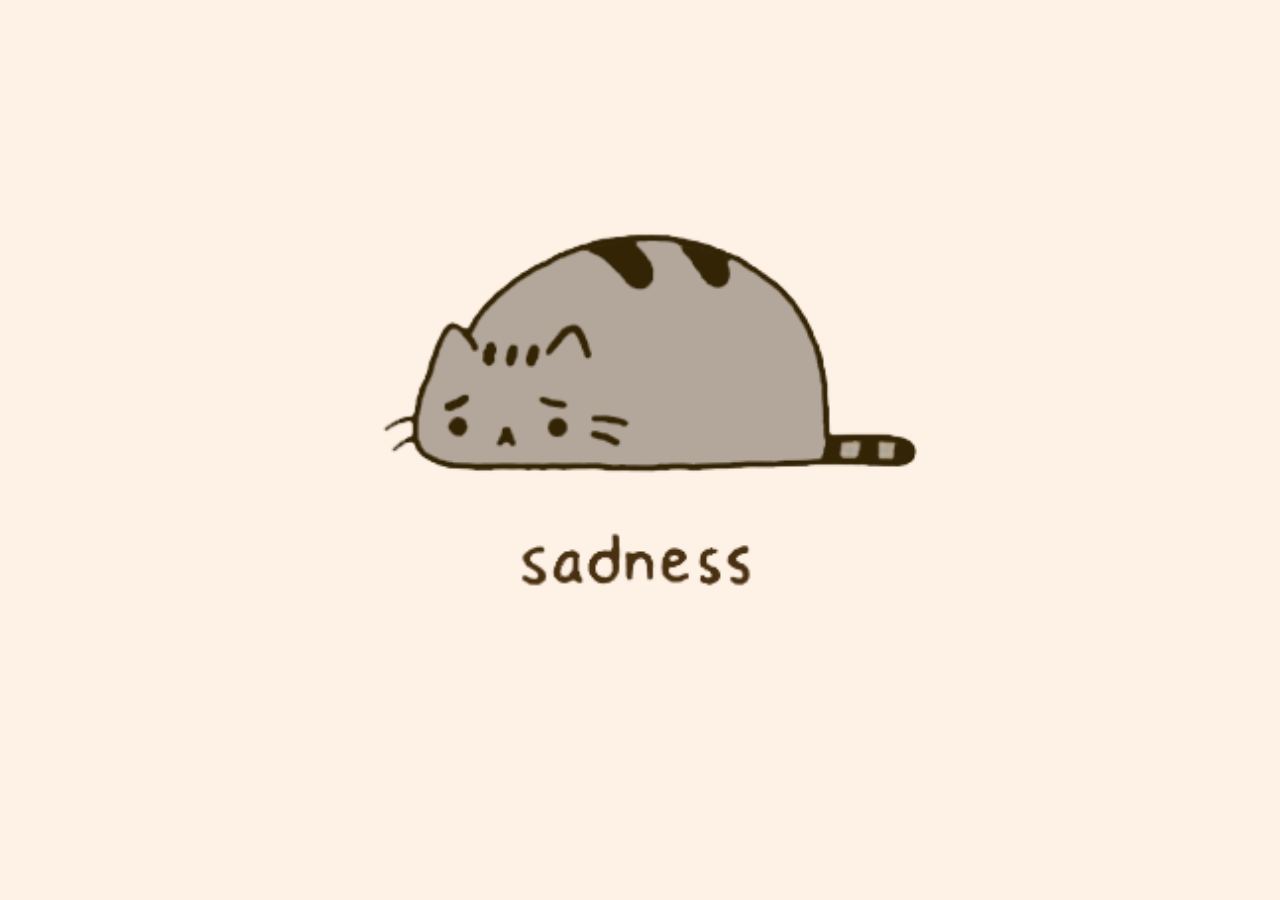
<file: plzplaywithme/index.html>
<!DOCTYPE html>
<html lang="en">
  <head>
    <meta charset="UTF-8">
    <meta name="viewport" content="width=device-width, initial-scale=1.0">
    <title>plz play with me <3</title>
    <link rel='icon' href='images/toast.png'> 
    <link rel="stylesheet" type="text/css" href="css/style.css">
  </head>
  <body>
    <!-- YHack lol -->
    <div class="table">
      <div class="inner-table">
        <img id='img' src='images/sad.png'>
      </div>
    </div>
    <script>
      var img = document.getElementById('img')
      img.onmouseover=function() {img.src = 'images/happy.gif';}
      img.onmouseleave=function() {img.src = 'images/sad.png';}
    </script>
  </body>
</html>
</file>
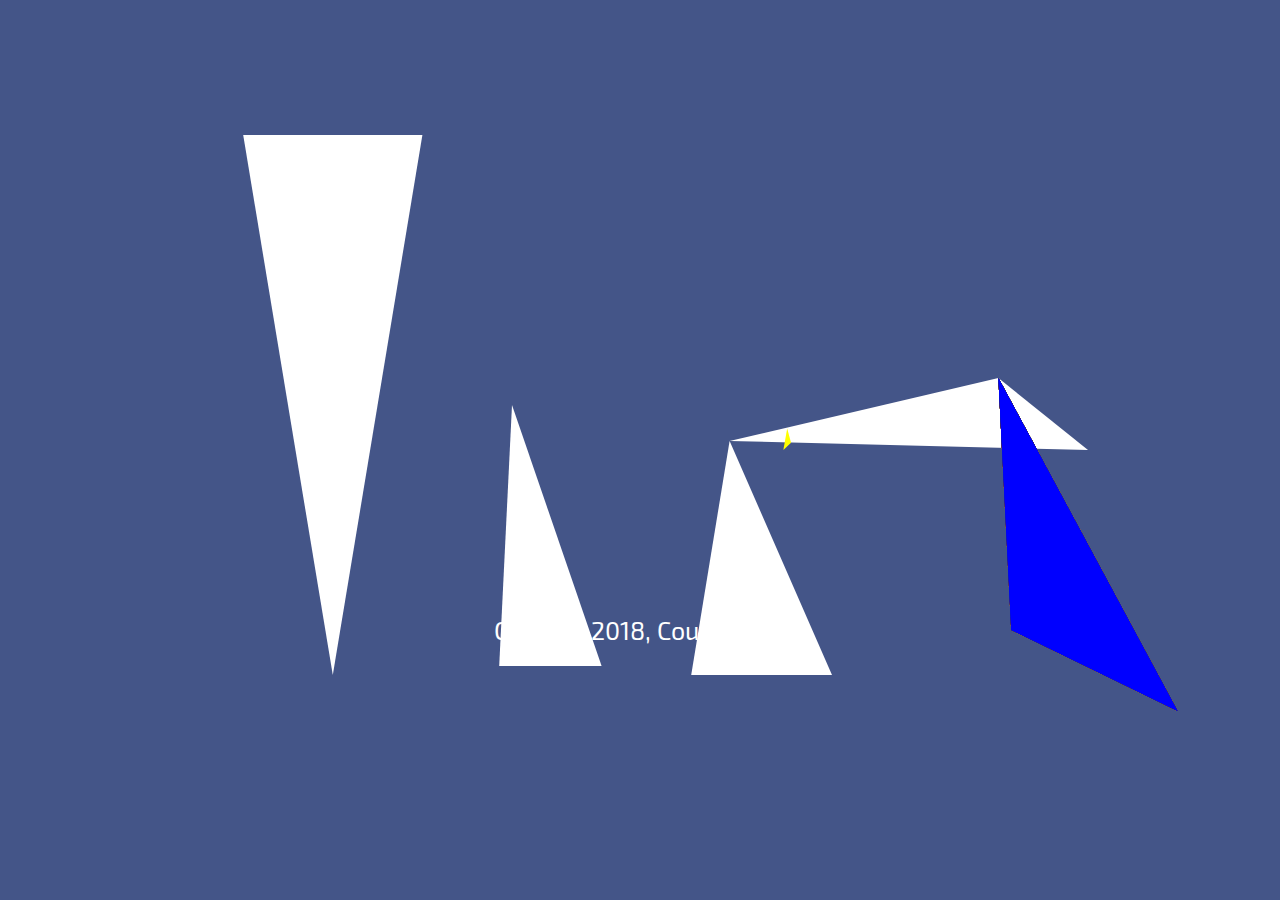
<file: testing.html>
<!DOCTYPE html>
<head>
  <link rel="stylesheet" type="text/css" href="testing.css">


 </head>
 <body>
<div class="titlePage">
	<div id="titleBack"></div>
	<div id="l1"></div>
	<div id="i1"></div>
	<div id="i2"></div>
	<div id="a1"></div>
	<div id="a2"></div>
	<div id="a3"></div>
	<div id="a4"></div>
	<div id="a5"></div>
	<div id="a6"></div>
	<div id="n1"></div>
	<div id="n2"></div>
	<div id="n3"></div>
	<div id="n4"></div>
	<div id="g1"></div>
	<div id="g2"></div>
	<div id="g3"></div>
	<div id="g4"></div>
	<div id="g5"></div>
	<div id="g6"></div>
	<div id="g7"></div>
	<div id="z1"></div>
	<div id="z2"></div>
	<div id="z3"></div>
	<div id="z4"></div>
	<div id="h1"></div>
	<div id="h2"></div>
	<div id="h3"></div>
	<div id="h4"></div>
	<div id="o1"></div>
	<div id="o2"></div>
	<div id="o3"></div>
	<div id="o4"></div>
	<div id="u1"></div>
	<div id="u2"></div>
	<div id="u3"></div>
	<div id="t1"></div>
	<div id="t2"></div>
	<div id="t3"></div>
	<div id="t4"></div>
	<div id="t5"></div>
	<div id="t6"></div>
	<div id="t7"></div>
	<div id="t8"></div>
	<div id="t9"></div>
	<div id="t10"></div>
	<div id="t11"></div>
	<div id="t12"></div>
	<div id="t13"></div>
	<div id="t14"></div>
	<div id="t15"></div>
	<div id="t16"></div>
	<div id="t17"></div>
	<div id="t18"></div>
	<div id="t19"></div>
	<div id="t20"></div>
	<div id="t21"></div>
	<div id="t22"></div>
	<div id="t23"></div>
	<div id="t24"></div>
	<div id="t25"></div>
	<div id="t26"></div>
	<div id="t27"></div>
	<div id="t28"></div>
	<div id="t29"></div>
	<div id="t30"></div>
	<div id="t31"></div>
	<div id="t32"></div>
	<div id="t33"></div>
	<div id="t34"></div>
	<div></div>
	<div></div>
	<div></div>
	<div></div>
	<div></div>


</div>
<div class="text">
Class of 2018, Course 6-2!
</div>
 </body>
 </html>
</file>
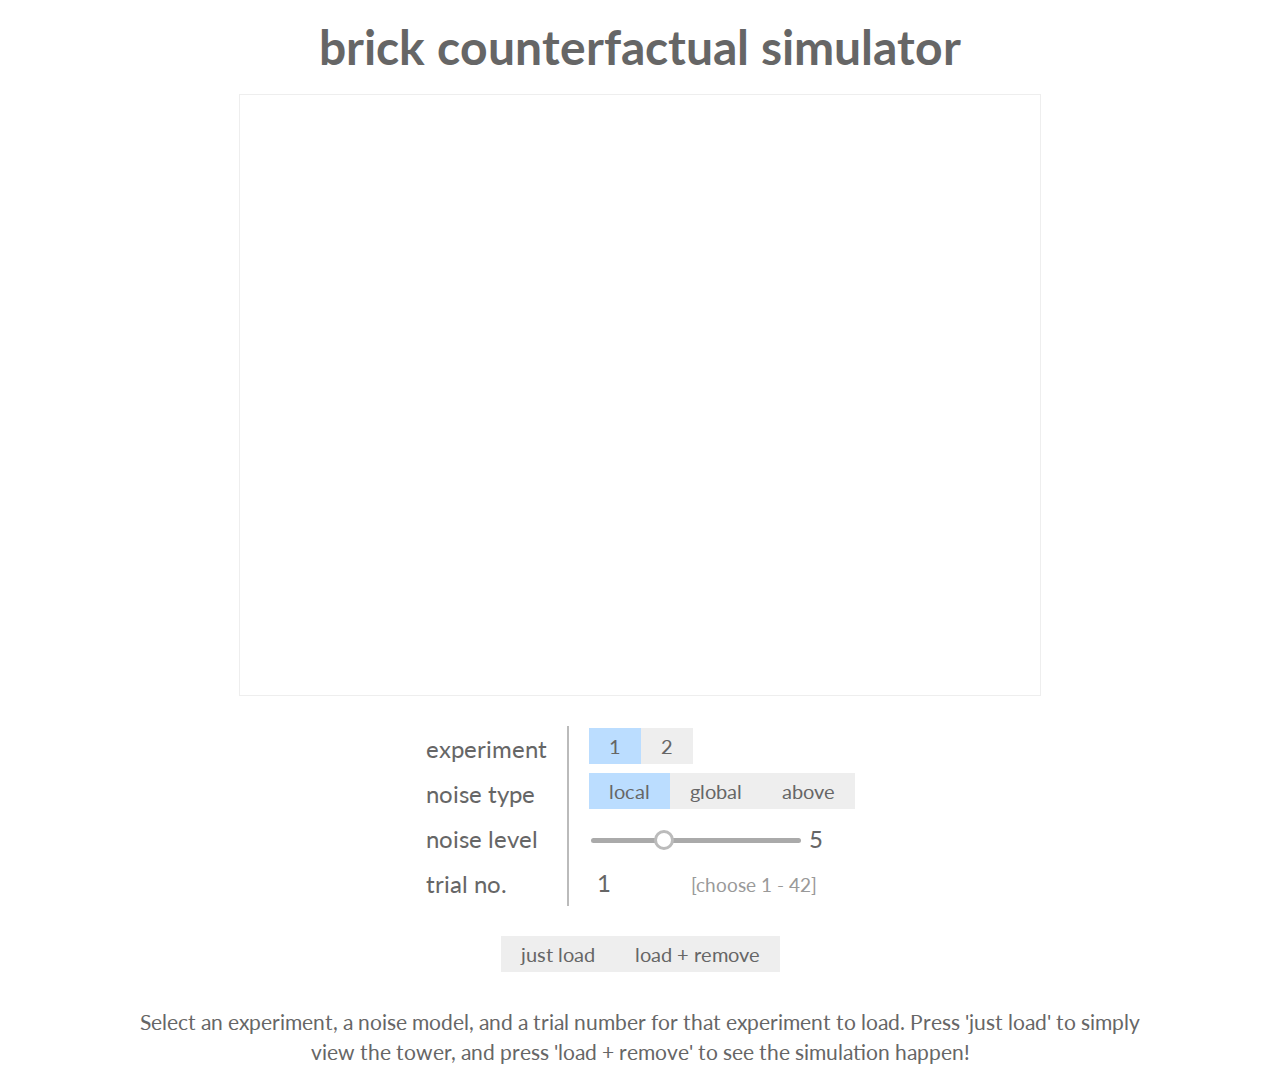
<file: towers/physics_interface.html>
<!DOCTYPE html>
<head>
	<link rel='stylesheet' href='style.css'>
	<script src="js/canvas-to-blob.js"></script>
	<script src="js/FileSaver.js"></script>
	<link href="https://fonts.googleapis.com/css?family=Lato" rel="stylesheet">
	<script src="https://ajax.googleapis.com/ajax/libs/jquery/3.1.1/jquery.min.js"></script>
	<script src="js/main.js"></script>
</head>

<body>
	<h1>brick counterfactual simulator</h1>
	<div id="game">
		<iframe src="physics_world.html" width=800 height=600 id="game-frame"></iframe>
	</div>
	<br>
	<table class='options'>
		<tr>
			<td>experiment</td>
			<td>
				<div class='exp-buttons experiment'>
					<div class='exp-button' id='exp1'>1</div>
					<div class='exp-button' id='exp2'>2</div>
				</div>
			</td>
		</tr>
		<tr>
			<td>noise type</td>
			<td>
			<div class='exp-buttons noise'>
				<div class='exp-button' id='impulse-local'>local</div>
				<div class='exp-button' id='impulse-global'>global</div>
				<div class='exp-button' id='impulse-local-above-extended'>above</div>
			</div>
			</td>
		</tr>
		<tr>
			<td>noise level</td>
			<td>
				<input type="range" id="noise-level" value=5.0 max=15.0 step=0.1> <span id='level-num'>5</span>
			</td>
		</tr>
		<tr>
			<td>trial no.</td>
			<td>
				<input onblur="this.value = minmax(this.value, 1, 42)" id="trial-num" placeholder="1" value="1" min="1" max="42" type="number"> &nbsp;&nbsp;&nbsp;&nbsp;&nbsp;<span style='color:#999; font-size:14pt'>[choose 1 - 42]</span>
			</td>
		</tr>
	</table>
	<!-- <button type="button" onClick="start('animate')">Animate</button>
	<button type="button" onClick="removeBrick()">Remove brick</button> -->
<!-- 	<select id='noiseType'>
		<option value='dxy-local-above'>dxy-local-above</option>
		<option value='torque-local-above'>torque-local-above</option>
		<option value='dxy-local'>dxy-local</option>
		<option value='dx-local'>dx-local</option>
		<option value='dx-local-above'>dx-local-above</option>
		<option value='dxy-global'>dxy-global</option>
		<option value='torque-brick'>Brick Torque</option>
		<option value='torque-local'>torque-local</option>
		<option value='torque-global'>torque-global</option>
		<option value='impulse-local'>impulse-local</option>
		<option value='impulse-local-above'>impulse-local-above</option>
		<option value='impulse-local-above-extended'>impulse-above-extended</option>
		<option value='impulse-global'>impulse-global</option>
	</select> -->
	<br>
	<div class='exp-buttons run'>
		<div class='exp-button' id='load'>just load</div>
		<div class='exp-button' id='load-remove'>load + remove</div>
	</div>
	<br>

	<div class='help-text'>Select an experiment, a noise model, and a trial number for that experiment to load. Press 'just load' to simply view the tower, and press 'load + remove' to see the simulation happen!</div>
	<!-- Press <span class='code'>l</span> to load and animate, <span class='code'>s</span> to screenshot, and <span class='code'>d</span> to save data. -->

	<!-- Friction value
	<input type='text' id='fricVal' value='0.5'>
	Friction variance
	<input type='text' id='fricVar' value='0'>
	<br> -->
	<!--button type="button" onClick="start('high')">High</button-->
	<!-- <button type="button" onClick="clickBricks()">Brickmaker</button> -->
	
	<!-- Gravity <input id='grav' type="checkbox" onClick="changeGravity()" checked>
	Angle <input type="number" id = "brickAngle" onChange="changeAngle()" min="0" value='0'>
	 -->
<!-- 	<br>
	<button type="button" onClick="load()">Load</button>
	<button type="button" onClick="loadRemove()">Load + Remove</button>
	<br>
	<button type="button" onClick="saveData()">Save data</button>
	<button type="button" onClick="takeScreenshot()">Screenshot</button> -->
	<!--Load Type
	<select id='loadType'>
		<option value='initial'>initial</option>
		<option value='final'>final</option>
		<option value='snapshot'>snapshot</option>
	</select>-->
	
	<!-- <button type="button" onClick="start('simulate')">Simulate</button>
	#samples
	<input type="number" name="samples" id = "numSamples" min="1" value='10'>
	#repetitions
	<input type="number" name="repetitions" id="numRepetitions" min="1" max="100" value='20'>
	 -->
	<!-- <br>
	<button type='button' onClick="saveLoad()">Save Images</button>
	<input type="text" id="idnums"> -->
	
<!-- 	<br>
	<h1>Documentation</h1>
	<ol>
		<li>To reset the box and animate an example, click <button type="button" onClick="start('animate')">Animate</button>. You can change the noise/friction applied to the bricks upon grey brick removal and click <button type="button" onClick="removeBrick()">Remove brick</button>.</li>
		<li>To simulate multiple examples (without animation) and save the results as stimuli samples, click <button type="button" onClick="start('simulate')">Simulate</button> and input how many samples you'd like, as well how many repetitions to perform per setup. The noise/friction parameters near <button type="button" onClick="start('animate')">Animate</button> will be used.</li>
		<li>Use <button type="button" onClick="clickBricks()">Brickmaker</button> to create your own brick list, and then save the data from the iframe with the <button type="button" onClick="saveData()">Save data</button> and <button type="button" onClick="takeScreenshot()">Screenshot</button> buttons! <b>To properly set the angle, make sure to click outside the textbox for the update to register</b>.
		<li>(optional) Save the data from the current iframe snapshot with <button type="button" onClick="saveData()">Save data</button>.</li>
		<li>(optional) Take a screenshot of the current iframe with <button type="button" onClick="takeScreenshot()">Screenshot</button>.</li>
		<li>(optional) Load a snapshot with <button type="button" onClick="load()">Load</button>; "snapshot" refers to data saved with the <button type="button" onClick="saveData()">Save data</button> button, and "initial" and "final" refer to data saved with the <button type="button" onClick="start('simulate')">Simulate</button> button.</li>
		<li>Load and take screenshots for many different initial/final pairs with <button type='button' onClick="saveLoad()">Save Images</button>. List the IDs for the relevant scenes, separated by commas or whitespace!</li>
	</ol> -->
		
</body>
</html>
</file>
<file: plzplaywithme/css/style.css>
body {
	padding:0;
	margin:0;
	background-color: #fef2e7;
}

#img {
	position:relative;
	display:block;
	max-height:70vh;
	left:25vw;
	width:50vw;
}

.table {
	display:table;
	width:100%;
	height:90vh;
}

.inner-table {
	display:table-cell;
	text-align: center;
	vertical-align: middle;
}
</file>
<file: testing.css>
@font-face {
    font-family: "Exo 2";
    src: url("fonts/Exo_2/Exo2-Regular.ttf") format("truetype");
}

body {
	margin:0px;
	padding:0px;
	height:100vh;
}

.titlePage div {
	position: absolute;
	height:100vh;
	width:100vw;
}

.titlePage div:nth-child(1) {
	background-color:#445588;

}

.text {
	color: white;
	font-size: 25px;
	font-family: 'Exo 2';
	text-align:center;
	position: relative;
	top: 70%;
	-webkit-transform: translateY(-50%);
	
}
/*
p2 = 35.7% 45%
p3 = 36.5% 40%
p4 = 36.2% 48%
p5 = 37.5% 45.7%
p6 = 36.1% 54%
p7 = 37.6% 54%
p8 = 38.4% 55%
p9 = 42% 65%
pp1 = 33.5% 55%
pp2 = 31% 64%
pp3 = 34% 70%
pp4
*/

/* liang */
#l1 {
	-webkit-clip-path: polygon(26.5% 35%, 29.5% 33%, 28% 60%);
	clip-path: polygon(33% 15%, 19% 15%, 26% 75%);
	background-color: white;
}

#i1 {
	-webkit-clip-path: polygon(30.5% 57%, 32% 56.5%, 31.5% 46%);
clip-path: polygon(40% 45%, 47% 74%, 39% 74%);
	background-color:white;

}
#i2 {
	-webkit-clip-path: polygon(31.5% 46%, 30.9% 44%, 32% 44%);
clip-path: polygon(57% 49%, 54% 75%, 65% 75%);
background-color: white;
}
#a1 {
	-webkit-clip-path: polygon(33.2% 46%, 35.7% 45%, 35.5% 46.5%);
clip-path: polygon(57% 49%, 85% 50%, 78% 42%);
	background-color:white;
}
#a2 {
	-webkit-clip-path: polygon(35.5% 46.5%, 35.7% 45%, 36.2% 48%);
clip-path: polygon(79% 70%, 92% 79%, 78% 42%);
	background-color:white;

}
#a3 {
	-webkit-clip-path: polygon(33.7% 49%, 35.4% 49.5%, 36.2% 48%);
clip-path: polygon(79% 70%, 92% 79%, 78% 42%);
	background-color:white;

}
#a4 {
	-webkit-clip-path: polygon(36.1% 54%, 35.4% 49.5%, 36.2% 48%);
clip-path: polygon(79% 70%, 92% 79%, 78% 42%);
	background-color:white;

}
#a5 {
	-webkit-clip-path: polygon(33.7% 49%, 33.5% 55%, 34.3% 53.5%);
clip-path: polygon(79% 70%, 92% 79%, 78% 42%);
	background-color:white;

}
#a6 {
	-webkit-clip-path: polygon(36.1% 54%, 33.5% 55%, 34.3% 53.5%);
clip-path: polygon(79% 70%, 92% 79%, 78% 42%);
	background-color:white;

}

#n1 {
	-webkit-clip-path: polygon(37.5% 45.7%, 38.4% 55%, 37.6% 54%);
clip-path: polygon(79% 70%, 92% 79%, 78% 42%);
	background-color:white;

}
#n2 {
	-webkit-clip-path: polygon(37.5% 45.7%, 40.7% 45%, 39.9% 46.5%);
clip-path: polygon(79% 70%, 92% 79%, 78% 42%);
	background-color:white;

}
#n3 {
	-webkit-clip-path: polygon(40.9% 56%, 40.7% 45%, 39.9% 46.5%);
clip-path: polygon(79% 70%, 92% 79%, 78% 42%);
	background-color:white;

}
#g1 {
	-webkit-clip-path: polygon(42% 45%, 45.5% 44%, 44.5% 45.5%);
clip-path: polygon(79% 70%, 92% 79%, 78% 42%);
	background-color:white;
}
#g2 {
	-webkit-clip-path: polygon(45.3% 53.5%, 45.5% 44%, 44.5% 45.5%);
clip-path: polygon(79% 70%, 92% 79%, 78% 42%);
	background-color:white;
}
#g3 {
	-webkit-clip-path: polygon(42% 45%, 41.8% 52.6%, 43% 51.5%);
clip-path: polygon(79% 70%, 92% 79%, 78% 42%);
	background-color:white;
}
#g4 {
	-webkit-clip-path: polygon(45.3% 53.5%, 41.8% 52.6%, 43% 51.5%);
clip-path: polygon(79% 70%, 92% 79%, 78% 42%);
	background-color:white;
}
#g5 {
	-webkit-clip-path: polygon(45.3% 53.5%, 44.7% 59.6%, 45.7% 61%);
clip-path: polygon(79% 70%, 92% 79%, 78% 42%);
	background-color:white;
}
#g6 {
	-webkit-clip-path: polygon(41.5% 60.5%, 44.7% 59.6%, 45.7% 61%);
clip-path: polygon(79% 70%, 92% 79%, 78% 42%);
	background-color:white;
}


/* zhou */
#z1 {
	-webkit-clip-path: polygon(51.8% 44%, 52% 46%, 55% 44.5%);
	clip-path: polygon(79% 70%, 92% 79%, 78% 42%);
	background-color:white;
}

#z2 {
	-webkit-clip-path: polygon(51.7% 52%, 52.9% 51.8%, 55% 44.5%);
	clip-path: polygon(79% 70%, 92% 79%, 78% 42%);
	background-color:white;
}
#z3 {
	-webkit-clip-path: polygon(51.7% 52%, 52.9% 51.8%, 51.8% 53.4%);
	clip-path: polygon(79% 70%, 92% 79%, 78% 42%);
	background-color:red;
}
#z4 {
	-webkit-clip-path: polygon(56% 53%, 52.9% 51.8%, 51.8% 53.4%);
	clip-path: polygon(79% 70%, 92% 79%, 78% 42%);
	background-color:green;
}
#h1 {
	-webkit-clip-path: polygon(56% 36%, 57% 36%, 56.7% 47%);
	clip-path: polygon(79% 70%, 92% 79%, 78% 42%);
	background-color:orange;
}
#h2 {
	-webkit-clip-path: polygon(56.2% 54%, 57.3% 54.1%, 56.7% 47%);
	clip-path: polygon(79% 70%, 92% 79%, 78% 42%);
	background-color:purple;
}
#h3 {
	-webkit-clip-path: polygon(59.5% 46%, 58.8% 47.3%, 56.7% 47%);
	clip-path: polygon(79% 70%, 92% 79%, 78% 42%);
	background-color:white;
}
#h4 {
	-webkit-clip-path: polygon(59.5% 46%, 58.8% 47.3%, 60% 54%);
	clip-path: polygon(79% 70%, 92% 79%, 78% 42%);
	background-color:black;
}
#o1 {
	-webkit-clip-path: polygon(61.5% 47.6%, 64% 46.4%, 63.3% 47.8%);
	clip-path: polygon(61.5% 47.6%, 61.2% 50%, 61.8% 49.2%);
	background-color:yellow;
}
#o2 {
	-webkit-clip-path: polygon(61.5% 47.6%, 61.2% 53.4%, 62% 52%);
	clip-path: polygon(79% 70%, 92% 79%, 78% 42%);
	background-color:red;
}
#o3 {
	-webkit-clip-path: polygon(65% 53%, 61.2% 53.4%, 62% 52%);
	clip-path: polygon(79% 70%, 92% 79%, 78% 42%);
	background-color:blue;
}
#o4 {
	-webkit-clip-path: polygon(65% 53%, 64% 46.4%, 63.3% 47.8%);
	clip-path: polygon(79% 70%, 92% 79%, 78% 42%);
	background-color:white;
}
#u1 {
	-webkit-clip-path: polygon(66% 47%, 66.9% 46.7%, 66.4% 53.8%);
	clip-path: polygon(79% 70%, 92% 79%, 78% 42%);
	background-color:purple;
}
#u2 {
	-webkit-clip-path: polygon(68.6% 52.6%, 69.4% 54%, 66.4% 53.8%);
	clip-path: polygon(79% 70%, 92% 79%, 78% 42%);
	background-color:orange;
}
#u3 {
	-webkit-clip-path: polygon(68.6% 52.6%, 69.4% 54%, 69.5% 46%);
	clip-path: polygon(79% 70%, 92% 79%, 78% 42%);
	background-color:green;
}



/* Random triangles */
#t1 {
	-webkit-clip-path: polygon(29.5% 33%, 30.9% 44%, 28% 60%);
	clip-path: polygon(79% 70%, 92% 79%, 78% 42%);
	background-color:green;
}
#t2 {
	-webkit-clip-path: polygon(30.5% 57%, 30.9% 44%, 28% 60%);
	clip-path: polygon(79% 70%, 92% 79%, 78% 42%);
	background-color:yellow;
}
#t3 {
	-webkit-clip-path: polygon(30.5% 57%, 30.9% 44%, 31.5% 46%);
	clip-path: polygon(79% 70%, 92% 79%, 78% 42%);
	background-color:orange;
}
#t4 {
	-webkit-clip-path: polygon(30.5% 57%, 31% 64%, 28% 60%);
	clip-path: polygon(79% 70%, 92% 79%, 78% 42%);
	background-color:red;
}
#t5 {
	-webkit-clip-path: polygon(30.5% 57%, 31% 64%, 32% 56.5%);
	clip-path: polygon(79% 70%, 92% 79%, 78% 42%);
	background-color:green;
}
#t6 {
	-webkit-clip-path: polygon(33.5% 55%, 31% 64%, 32% 56.5%);
	clip-path: polygon(79% 70%, 92% 79%, 78% 42%);
	background-color:yellow;
}
#t7 {
	-webkit-clip-path: polygon(33.5% 55%, 33.7% 49%, 32% 56.5%);
	clip-path: polygon(79% 70%, 92% 79%, 78% 42%);
	background-color:blue;
}

#t8 {
	-webkit-clip-path: polygon(31.5% 46%, 33.7% 49%, 32% 56.5%);
	clip-path: polygon(79% 70%, 92% 79%, 78% 42%);
	background-color:purple;
}
#t9 {
	-webkit-clip-path: polygon(31.5% 46%, 33.7% 49%, 33.2% 46%);
	clip-path: polygon(79% 70%, 92% 79%, 78% 42%);
	background-color:red;
}
#t10 {
	-webkit-clip-path: polygon(36.2% 48%, 33.7% 49%, 33.2% 46%);
	clip-path: polygon(79% 70%, 92% 79%, 78% 42%);
	background-color:green;
}
#t11 {
	-webkit-clip-path: polygon(36.2% 48%, 35.5% 46.5%, 33.2% 46%);
	clip-path: polygon(79% 70%, 92% 79%, 78% 42%);
	background-color:blue;
}
#t12 {
	-webkit-clip-path: polygon(31.5% 46%, 32% 44%, 33.2% 46%);
	clip-path: polygon(79% 70%, 92% 79%, 78% 42%);
	background-color:red;
}
#t13 {
	-webkit-clip-path: polygon(35.7% 45%, 32% 44%, 33.2% 46%);
	clip-path: polygon(79% 70%, 92% 79%, 78% 42%);
	background-color:yellow;
}
#t14 {
	-webkit-clip-path: polygon(33.5% 55%, 33.7% 49%, 32% 56.5%);
	clip-path: polygon(79% 70%, 92% 79%, 78% 42%);
	background-color:blue;
}
#t15 {
	-webkit-clip-path: polygon(32% 44%, 35.7% 45%, 36.5% 40%);
	clip-path: polygon(79% 70%, 92% 79%, 78% 42%);
	background-color:green;
}

#t16 {
	-webkit-clip-path: polygon(35.7% 45%, 36.5% 40%, 37.5% 45.7%);
	clip-path: polygon(79% 70%, 92% 79%, 78% 42%);
	background-color:orange;
}
#t17 {
	-webkit-clip-path: polygon(35.7% 45%, 37.5% 45.7%, 36.2% 48%);
	clip-path: polygon(79% 70%, 92% 79%, 78% 42%);
	background-color:black;
}
#t18 {
	-webkit-clip-path: polygon(36.2% 48%, 37.5% 45.7%, 36.1% 54%);
	clip-path: polygon(79% 70%, 92% 79%, 78% 42%);
	background-color:green;
}
#t19 {
	-webkit-clip-path: polygon(37.5% 45.7%, 37.6% 54%, 36.1% 54%);
	clip-path: polygon(79% 70%, 92% 79%, 78% 42%);
	background-color:blue;
}
#t20 {
	-webkit-clip-path: polygon(36.1% 54%, 37.6% 54%, 38.4% 55%);
	clip-path: polygon(79% 70%, 92% 79%, 78% 42%);
	background-color:yellow;
}
#t21 {
	-webkit-clip-path: polygon(36.1% 54%, 38.4% 55%, 40% 65%);
	clip-path: polygon(79% 70%, 92% 79%, 78% 42%);
	background-color:red;
}
#t22 {
	-webkit-clip-path: polygon(36.1% 54%, 33.5% 55%, 40% 65%);
	clip-path: polygon(79% 70%, 92% 79%, 78% 42%);
	background-color:black;
}
#t23 {
	-webkit-clip-path: polygon(33.5% 55%, 31% 64%, 40% 65%);
	clip-path: polygon(79% 70%, 92% 79%, 78% 42%);
	background-color:red;
}
#t24 {
	-webkit-clip-path: polygon(31% 64%, 40% 65%, 34% 70%);
	clip-path: polygon(79% 70%, 92% 79%, 78% 42%);
	background-color:blue;
}
#t25 {
	-webkit-clip-path: polygon(31% 64%, 34% 70%, 40% 65%);
	clip-path: polygon(79% 70%, 92% 79%, 78% 42%);
	background-color:green;
}
#t26d {
	-webkit-clip-path: polygon(34% 70%, 40% 65%, pp4);
	clip-path: polygon(79% 70%, 92% 79%, 78% 42%);
	background-color:blue;
}
#t27 {
	-webkit-clip-path: polygon(33.5% 55%, 33.7% 49%, 32% 56.5%);
	clip-path: polygon(79% 70%, 92% 79%, 78% 42%);
	background-color:blue;
}
#t28 {
	-webkit-clip-path: polygon(33.5% 55%, 33.7% 49%, 32% 56.5%);
	clip-path: polygon(79% 70%, 92% 79%, 78% 42%);
	background-color:blue;
}
</file>
<file: towers/style.css>
#game-frame {
	display:block;
	margin:auto;
	border:1px solid #eee;
	overflow:hidden;
}

.options {
	text-align:left;
	margin:auto;
}

.exp-buttons {
	width:100%;
	font-size:0;
}

.exp-button {
	display:inline-block;
	background-color: #eee;
	padding:3px 20px;
	font-size:20px;
	color:#666;
	margin:auto;
	text-align:center;
	cursor:pointer;
}

#load:hover {
  background-color: #fbd;
}

#load-remove:hover {
	background-color: #fbd;
}

#level-num {
	margin-top:10px;
}

.code {
  font-family:courier;
  background-color: #eee;
  padding:0 3px;
}

input[type=range] {
  -webkit-appearance: none;
  width: 210px;
}
input[type=range]:focus {
  outline: none;
}
input[type=range]::-webkit-slider-runnable-track {
  height: 5px;
  margin-top:-15px;
  cursor: pointer;
  animate: 0.2s;
  background: #aaa;
  border-radius:10px;
}
input[type=range]::-webkit-slider-thumb {
  border: 3px solid #bbb;
  height: 20px;
  width: 20px;
  background-color: #eee;
  border-radius: 10px;
  background: #ffffff;
  cursor: pointer;
  -webkit-appearance: none;
  margin-top: -8px;
}

input[type=range]::-moz-range-track {
  height: 5px;
  margin-top:-15px;
  cursor: pointer;
  animate: 0.2s;
  background: #aaa;
  border-radius:10px;
}
input[type=range]::-moz-range-thumb {
  border: 3px solid #bbb;
  height: 20px;
  width: 20px;
  background-color: #eee;
  border-radius: 10px;
  background: #ffffff;
  cursor: pointer;
  margin-top: -8px;
}
input[type=range]::-ms-track {
  background: transparent;
  border-color: transparent;
  color: transparent;
  height: 5px;
  margin-top:-15px;
  cursor: pointer;
  animate: 0.2s;
  background: #aaa;
  border-radius:10px;
}
input[type=range]::-ms-thumb {
  border: 3px solid #bbb;
  height: 20px;
  width: 20px;
  background-color: #eee;
  border-radius: 10px;
  background: #ffffff;
  cursor: pointer;
  margin-top: -8px;
}

table {
  border: none;
  border-collapse: collapse;
}

table td {
	height:45px;
	border-left: 2px solid #bbb;
	padding:0 20px;
}

table td:first-child {
  border-left: none;
}


html {
	text-align:center;
	margin:auto;
	font-family: Lato;
	line-height: 30px;
	font-size:24px;
	vertical-align: middle;
	color:#666;
}

.help-text {
  font-size:16pt;
  width:80vw;
  margin:auto;
  
}

button {
	font-family: courier;
	border-radius:0;
	color:white;
	border:1px solid black;
	background-color: black;
	font-size:12px;
	width:120px;
	height:20px;
	cursor:pointer;
}

select {
	font-family: courier;
	font-size:12px;
	width:160px;
	height:24px;
	outline: 1px inset black;
	outline-offset:-1px;
	border: 0;
	background-color:white;
}

input[type=text], input[type=number] {
	border-radius:0;
	border:0px solid #eee;
	font-size:24px;
	width:50px;
	color:#666;
	font-family: lato
}

input[type=number] {
    padding: 0 8px;
}
input[type=number]::-webkit-inner-spin-button { 
    -webkit-appearance: none;
    cursor:pointer;
    display:block;
    width:8px;
    color: #333;
    text-align:center;
    position:relative;
}    
input[type=number]::-webkit-inner-spin-button { 
    background: #eee url('figures/arrows.png') no-repeat 50% 50%;  
    width: 14px;
    height: 14px;
    padding: 4px;
    position: relative;
    right: 4px;
    border-radius: 28px;
}
</file>
